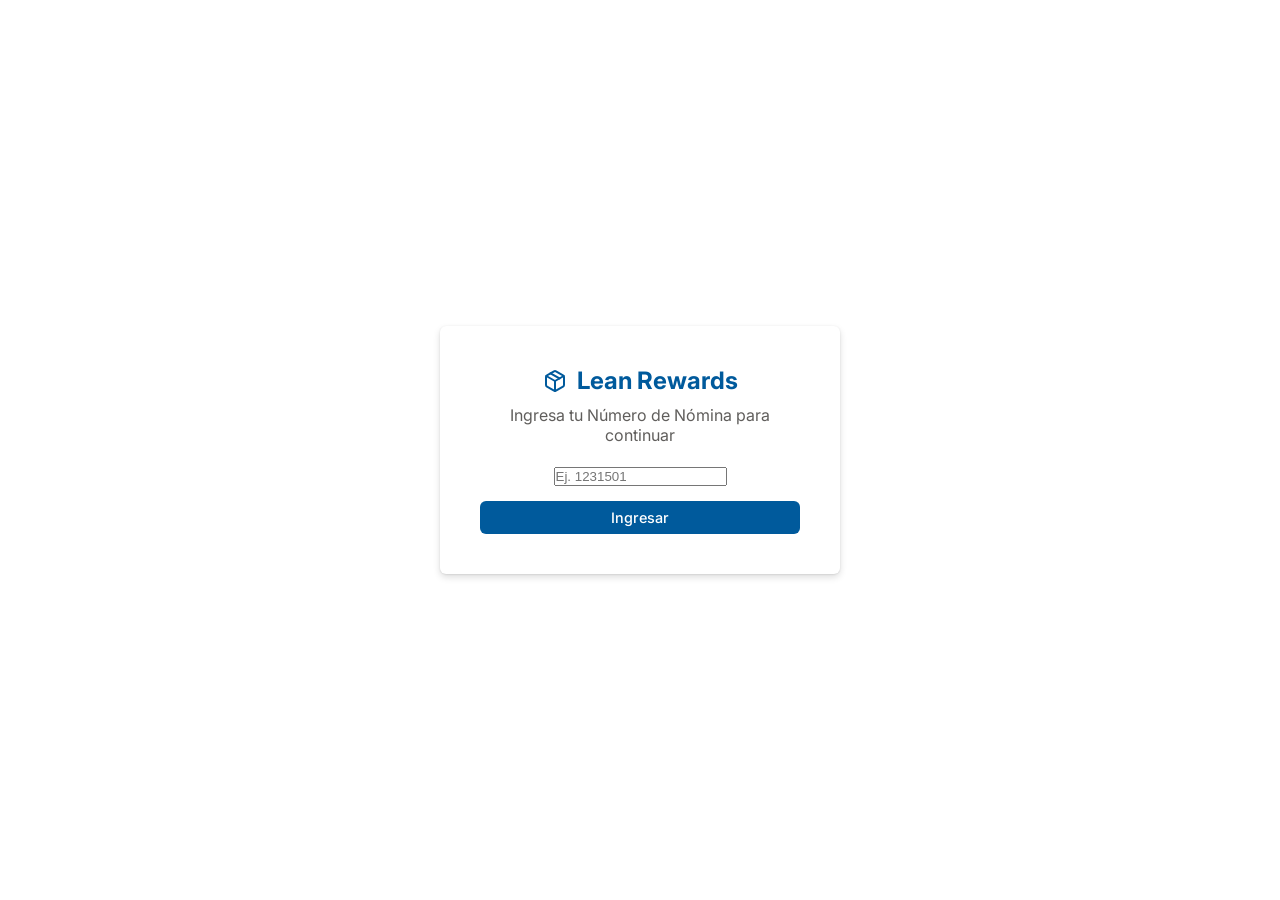
<file: index.html>
<!DOCTYPE html>
<html lang="es">
<head>
    <meta charset="UTF-8">
    <meta name="viewport" content="width=device-width, initial-scale=1.0">
    <title>Lean Rewards Inventory</title>
    <script>
        window.onerror = function(msg, url, line, col, error) {
            alert("Error en linea " + line + ": " + msg + "\n(Por favor compárteme este mensaje de error)");
        };
        window.addEventListener('unhandledrejection', function(event) {
            alert("Promesa rechazada: " + (event.reason && event.reason.message ? event.reason.message : event.reason));
        });
    </script>
    
    <!-- Fonts -->
    <link rel="preconnect" href="https://fonts.googleapis.com">
    <link rel="preconnect" href="https://fonts.gstatic.com" crossorigin>
    <link href="https://fonts.googleapis.com/css2?family=Inter:wght@400;500;600;700&display=swap" rel="stylesheet">
    
    <!-- Styles -->
    <link rel="stylesheet" href="css/main.css?v=2">
    <link rel="stylesheet" href="css/components.css?v=2">

    <!-- Dependencies (Local) -->
    <script src="lib/supabase.js?v=3"></script>
    <script src="lib/html5-qrcode.min.js?v=3"></script>
    <script src="lib/qrcode.min.js?v=3"></script>
    <script src="lib/chart.umd.min.js?v=3"></script>
    <script src="lib/lucide.min.js?v=3"></script>
    <script src="lib/xlsx.full.min.js?v=3"></script>
</head>
<body>
    <!-- Login Screen -->
    <div id="loginScreen" class="login-screen">
        <div class="login-box">
            <h2><i data-lucide="package"></i> Lean Rewards</h2>
            <p style="color: var(--text-secondary); margin-bottom: 20px;">Ingresa tu Número de Nómina para continuar</p>
            <input type="text" id="loginEmployeeId" placeholder="Ej. 1231501" class="form-control" autocomplete="off" />
            <button id="btnLogin" class="btn btn-primary" style="width: 100%; margin-top: 15px;">Ingresar</button>
            <p id="loginError" style="color: var(--danger); margin-top: 10px; font-size: 0.85rem; display: none;"></p>
        </div>
    </div>

    <div id="app" class="app-container hidden">
        
        <!-- Sidebar Navigation -->
        <aside class="sidebar">
            <div class="sidebar-header">
                <i data-lucide="package" class="logo-icon"></i>
                <h2>Lean Rewards</h2>
            </div>
            
            <div class="role-selector">
                <label>Usuario actual:</label>
                <div id="currentUserName" style="font-weight: 600; font-size: 1rem; color: var(--text-primary); margin-top: 5px;"></div>
                <input type="hidden" id="roleSelect" value="user" /> <!-- Hidden, we will update it via JS -->
                <button id="btnLogout" class="btn btn-secondary btn-sm" style="margin-top: 10px; width: 100%;"><i data-lucide="log-out"></i> Cerrar sesión</button>
            </div>

            <nav class="nav-menu">
                <button class="nav-btn active" data-target="dashboard">
                    <i data-lucide="layout-dashboard"></i> Dashboard
                </button>
                <button class="nav-btn" data-target="gallery">
                    <i data-lucide="image"></i> Galería Visual
                </button>
                <button class="nav-btn" data-target="catalog" data-admin-only="true">
                    <i data-lucide="database"></i> Catálogo
                </button>
                <button class="nav-btn" data-target="entries" data-admin-only="true">
                    <i data-lucide="arrow-down-to-line"></i> Entradas
                </button>
                <button class="nav-btn" data-target="exits">
                    <i data-lucide="arrow-up-right"></i> Salidas (Premios)
                </button>
                <button class="nav-btn" data-target="providers" data-admin-only="true">
                    <i data-lucide="truck"></i> Proveedores
                </button>
                <button class="nav-btn" data-target="restock" data-admin-only="true">
                    <i data-lucide="shopping-cart"></i> Órdenes de Compra
                </button>
                <button class="nav-btn" data-target="audit" data-admin-only="true">
                    <i data-lucide="clipboard-check"></i> Auditoría
                </button>
                <button class="nav-btn" data-target="history">
                    <i data-lucide="history"></i> Historial
                </button>
            </nav>
        </aside>

        <!-- Sidebar Overlay (Mobile) -->
        <div id="sidebarOverlay" class="sidebar-overlay"></div>

        <!-- Main Content Area -->
        <main class="main-content">
            <!-- Header for alerts -->
            <header class="top-header" id="topHeader">
                <div class="breadcrumb" style="display:flex; align-items:center; gap:10px;">
                    <button id="mobileMenuBtn" class="btn btn-secondary mobile-menu-btn" style="padding: 5px 10px;">
                        <i data-lucide="menu"></i>
                    </button>
                    <span id="currentViewTitle">Dashboard</span>
                </div>
                <div class="header-alerts" id="headerAlerts">
                    <!-- Low stock / Out of stock indicators injected here -->
                </div>
            </header>

            <!-- Views Container -->
            <div id="viewsContainer" class="views-container">
                
                <!-- View: Dashboard -->
                <section id="dashboard" class="view-section active">
                    <div class="dashboard-grid" id="dashboardContent">
                        <!-- Chart and stats injected via JS -->
                    </div>
                </section>

                <!-- View: Gallery -->
                <section id="gallery" class="view-section hidden">
                    <div class="view-header">
                        <h2>Inventario Disponible</h2>
                        <div class="filters">
                            <input type="text" id="gallerySearch" placeholder="Buscar premio..." class="input-modern">
                        </div>
                    </div>
                    <div id="galleryGrid" class="gallery-grid"></div>
                </section>

                <!-- View: Catalog -->
                <section id="catalog" class="view-section hidden">
                    <div class="view-header">
                        <h2>Catálogo de Productos</h2>
                        <div style="display:flex; gap:10px; align-items:center;">
                            <select id="catalogCategoryFilter" class="input-modern" style="padding:5px 10px; min-width:150px;">
                                <option value="ALL">Todas las categorías</option>
                                <option value="Premios Lean">Premios Lean</option>
                                <option value="Papelería">Papelería</option>
                                <option value="Tecnología">Tecnología</option>
                            </select>
                            <button id="btnImportExcel" class="btn btn-secondary">
                                <i data-lucide="file-spreadsheet"></i> Importar Excel
                            </button>
                            <input type="file" id="fileExcelImport" accept=".xlsx, .xls" style="display:none;">
                            
                            <button id="btnNewProduct" class="btn btn-primary">
                                <i data-lucide="plus"></i> Nuevo Producto
                            </button>
                        </div>
                    </div>
                    <div class="table-container">
                        <table class="modern-table">
                            <thead>
                                <tr>
                                    <th>Foto</th>
                                    <th>Producto</th>
                                    <th>Categoría</th>
                                    <th>Acciones</th>
                                </tr>
                            </thead>
                            <tbody id="catalogTableBody"></tbody>
                        </table>
                    </div>
                    
                    <div class="view-header" style="margin-top: 30px;">
                        <h2>Variantes y Códigos QR</h2>
                        <button id="btnPrintAllQRs" class="btn btn-secondary">
                            <i data-lucide="printer"></i> Imprimir Todos los QRs
                        </button>
                    </div>
                    <div class="table-container">
                        <table class="modern-table">
                            <thead>
                                <tr>
                                    <th>Producto</th>
                                    <th>Color/Variante</th>
                                    <th>Stock</th>
                                    <th>Mínimo</th>
                                    <th>Estatus</th>
                                    <th>QR</th>
                                    <th>Acciones</th>
                                </tr>
                            </thead>
                            <tbody id="variantsTableBody"></tbody>
                        </table>
                    </div>
                </section>

                <!-- History View -->
                <section id="history" class="view-section hidden">
                    <div class="view-header">
                        <h2>Historial de Entradas y Salidas</h2>
                    </div>
                    <div class="table-container">
                        <table class="modern-table">
                            <thead>
                                <tr>
                                    <th>Fecha</th>
                                    <th>Tipo</th>
                                    <th>Producto</th>
                                    <th>Color/Variante</th>
                                    <th>Usuario</th>
                                    <th>Cantidad</th>
                                    <th>Comentarios</th>
                                </tr>
                            </thead>
                            <tbody id="historyTableBody"></tbody>
                        </table>
                    </div>
                </section>

                <!-- Rewards View -->
                <!-- Providers View -->
                <section id="providers" class="view-section hidden" data-admin-only="true">
                    <div class="view-header">
                        <h2>Gestión de Proveedores</h2>
                        <button class="btn btn-primary" onclick="window.openProviderModal()">+ Nuevo Proveedor</button>
                    </div>
                    <div class="table-container">
                        <table class="modern-table">
                            <thead>
                                <tr>
                                    <th>ID</th>
                                    <th>Nombre</th>
                                    <th>Contacto</th>
                                    <th>Teléfono / Email</th>
                                    <th>Lead Time (Días)</th>
                                    <th>Acciones</th>
                                </tr>
                            </thead>
                            <tbody id="providersTableBody"></tbody>
                        </table>
                    </div>
                </section>

                <!-- Restock View -->
                <section id="restock" class="view-section hidden" data-admin-only="true">
                    <div class="view-header">
                        <h2>Planeación de Reabastecimiento</h2>
                        <button class="btn btn-success" id="btnExportRestock">
                            <i data-lucide="file-spreadsheet"></i> Exportar Órdenes (Excel)
                        </button>
                    </div>
                    <div class="table-container">
                        <table class="modern-table">
                            <thead>
                                <tr>
                                    <th>Proveedor</th>
                                    <th>Producto</th>
                                    <th>Stock Actual</th>
                                    <th>Mínimo / Máximo</th>
                                    <th>Sugerencia Compra</th>
                                    <th>Estado</th>
                                </tr>
                            </thead>
                            <tbody id="restockTableBody"></tbody>
                        </table>
                    </div>
                </section>

                <!-- View: Entries (Entradas) -->
                <section id="entries" class="view-section hidden">
                    <div class="view-header">
                        <h2>Registrar Entradas (Compras/Reposición)</h2>
                    </div>
                    <div style="display:flex; gap:10px; margin-bottom:20px;">
                        <button class="btn btn-primary" id="btnEntryManual">Registro Manual</button>
                        <button class="btn btn-secondary" id="btnEntryQR">
                            <i data-lucide="qr-code"></i> Registro por Scanner
                        </button>
                    </div>
                    <div class="card-form" id="entryFormContainer">
                        <form id="entryForm">
                            <div class="form-group">
                                <label>Producto / Variante</label>
                                <select id="entryVariantSelect" required class="input-modern"></select>
                            </div>
                            <div class="form-group">
                                <label>Cantidad Agregada</label>
                                <input type="number" id="entryQuantity" min="1" required class="input-modern">
                            </div>
                            <div class="form-group">
                                <label>Comentarios</label>
                                <input type="text" id="entryComments" placeholder="Ej. Compra OC-1234" class="input-modern">
                            </div>
                            <button type="submit" class="btn btn-primary">Registrar Entrada</button>
                        </form>
                    </div>
                </section>

                <!-- View: Exits (Salidas) -->
                <section id="exits" class="view-section hidden">
                    <div class="view-header">
                        <h2>Registrar Salida (Descontar Inventario)</h2>
                    </div>
                    <div style="display:flex; gap:10px; margin-bottom:20px;">
                        <button class="btn btn-primary" id="btnExitManual">Registro Manual</button>
                        <button class="btn btn-secondary" id="btnExitQR">
                            <i data-lucide="qr-code"></i> Registro por Scanner
                        </button>
                    </div>
                    <div class="card-form" id="exitFormContainer">
                        <form id="exitForm">
                            <div class="form-group">
                                <label>Selección Manual</label>
                                <select id="exitVariantSelect" required class="input-modern"></select>
                            </div>
                            <div class="form-group">
                                <label>Cantidad a Retirar</label>
                                <input type="number" id="exitQuantity" min="1" required class="input-modern">
                            </div>
                            <div class="form-group">
                                <label>Motivo / Ganador</label>
                                <input type="text" id="exitComments" placeholder="Ej. Premio Kaizen Mes Abril" required class="input-modern">
                            </div>
                            <button type="submit" class="btn btn-danger">Descontar Inventario</button>
                        </form>
                    </div>
                </section>

                <!-- View: QR Scan -->
                <section id="qr-scan" class="view-section hidden">
                    <div class="view-header">
                        <h2>Escáner QR</h2>
                        <button class="btn btn-secondary" id="btnBackFromQR">
                            <i data-lucide="arrow-left"></i> Regresar
                        </button>
                    </div>
                    <div class="qr-scanner-container">
                        <p style="text-align:center; margin-bottom: 20px;">Escanea el código QR de un SKU para realizar la transacción.</p>
                        <div id="qr-reader" style="width: 100%; max-width: 500px; margin: 0 auto; border-radius: 8px; overflow: hidden; border: 1px solid var(--border);"></div>
                        <div id="qr-result" class="qr-result-card hidden">
                            <!-- Injected after successful scan -->
                        </div>
                    </div>
                </section>

                <!-- View: Audit -->
                <section id="audit" class="view-section hidden">
                    <div class="view-header">
                        <h2>Auditoría de Inventario Físico</h2>
                        <button id="btnStartAudit" class="btn btn-primary">Iniciar Nueva Auditoría</button>
                    </div>
                    <div id="auditActiveArea" class="hidden">
                        <div class="audit-scanner card">
                            <p><strong>1. Escanea los códigos QR</strong></p>
                            <div id="audit-qr-reader" style="width: 100%; max-width: 400px; margin: 10px auto; border-radius: 8px; overflow: hidden;"></div>
                            
                            <hr style="margin: 20px 0; border: none; border-top: 1px solid var(--border);">
                            
                            <p><strong>2. O Selección Manual</strong></p>
                            <div class="audit-manual-entry" style="display:flex; gap:10px; align-items:center;">
                                <select id="auditVariantSelect" class="input-modern" style="flex:1;"></select>
                                <input type="number" id="auditManualQty" class="input-modern" style="width: 80px;" value="1" min="1">
                                <button id="btnAuditManualAdd" class="btn btn-secondary">Agregar</button>
                            </div>
                        </div>
                        <div class="table-container mt-20 card">
                            <h3>Conteo Físico Actual</h3>
                            <table class="modern-table">
                                <thead>
                                    <tr>
                                        <th>Variante</th>
                                        <th>Cantidad Contada</th>
                                    </tr>
                                </thead>
                                <tbody id="auditCountTableBody"></tbody>
                            </table>
                            <div style="margin-top:20px; text-align:right;">
                                <button id="btnFinishAudit" class="btn btn-success">Finalizar y Comparar</button>
                            </div>
                        </div>
                    </div>
                    <div id="auditResultsArea" class="hidden card">
                        <!-- Injected results -->
                    </div>
                </section>

                <!-- View: History -->
                <section id="history" class="view-section hidden">
                    <div class="view-header">
                        <h2>Historial y Trazabilidad</h2>
                        <button id="btnExportHistory" class="btn btn-secondary">Exportar CSV</button>
                    </div>
                    <div class="table-container">
                        <table class="modern-table">
                            <thead>
                                <tr>
                                    <th>Fecha y Hora</th>
                                    <th>Usuario</th>
                                    <th>Tipo</th>
                                    <th>Producto / Variante</th>
                                    <th>Cant.</th>
                                    <th>Comentarios</th>
                                </tr>
                            </thead>
                            <tbody id="historyTableBody"></tbody>
                        </table>
                    </div>
                </section>

            </div>
        </main>
    </div>

    <!-- Modals Container -->
    <div id="modalsContainer"></div>

    <!-- Print Area -->
    <div id="printArea" class="print-area hidden"></div>

    <!-- Toast Container -->
    <div id="toastContainer" class="toast-container"></div>

    <!-- App Scripts (Loaded Sequentially) -->
    <script src="js/database.js?v=6"></script>
    <script src="js/ui.js?v=6"></script>
    <script src="js/modules/inventory.js?v=6"></script>
    <script src="js/modules/dashboard.js?v=6"></script>
    <script src="js/modules/catalog.js?v=7"></script>
    <script src="js/modules/gallery.js?v=6"></script>
    <script src="js/modules/qr.js?v=6"></script>
    <script src="js/modules/audit.js?v=6"></script>
    <script src="js/modules/history.js?v=6"></script>
    <script src="js/modules/providers.js?v=6"></script>
    <script src="js/modules/restock.js?v=7"></script>
    <script src="js/app.js?v=6"></script>
</body>
</html>
</file>
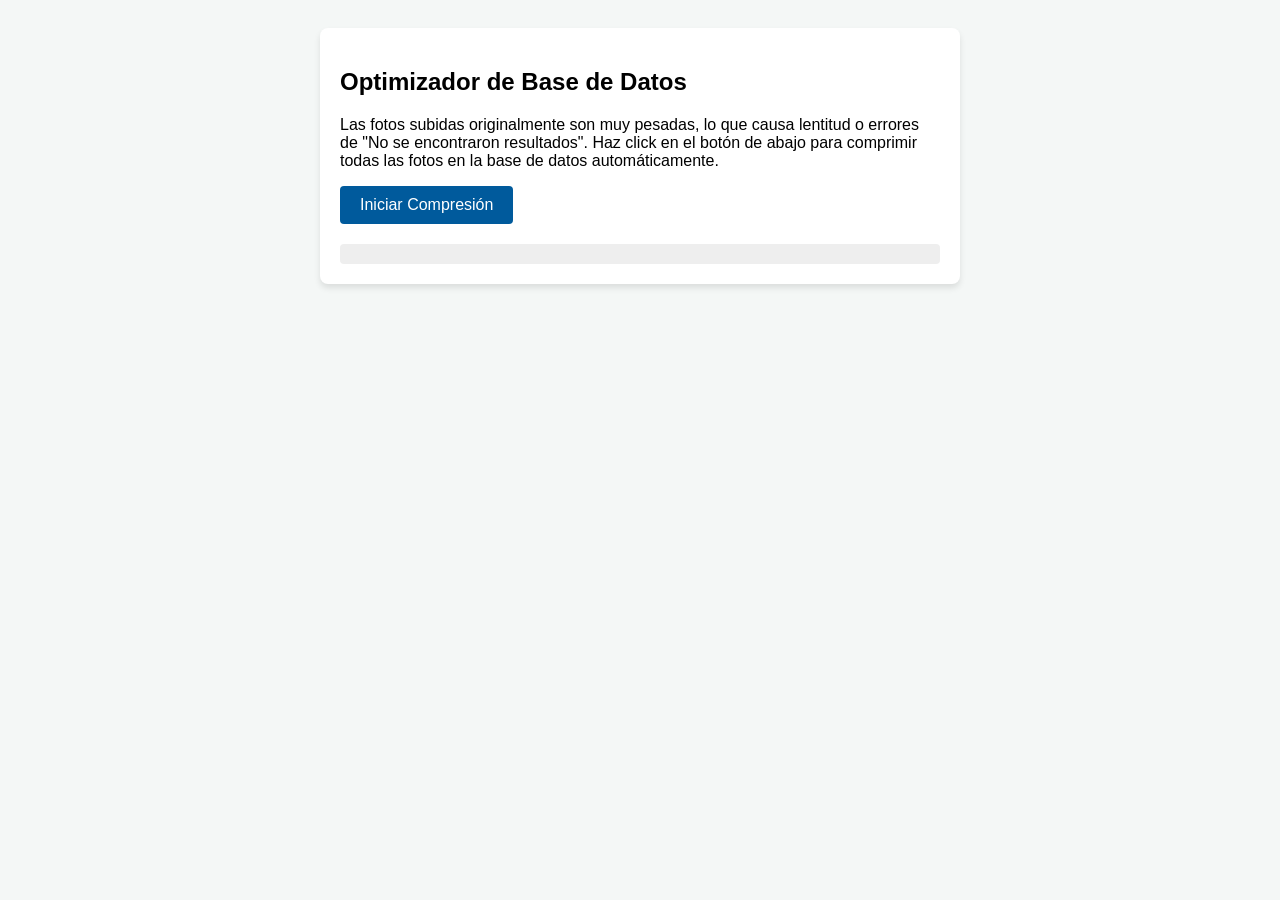
<file: compress_photos.html>
<!DOCTYPE html>
<html lang="es">
<head>
    <meta charset="UTF-8">
    <title>Compresor de Fotos</title>
    <script src="lib/supabase.js"></script>
    <style>
        body { font-family: Arial; padding: 20px; background: #f4f7f6; }
        .box { background: white; padding: 20px; border-radius: 8px; max-width: 600px; margin: auto; box-shadow: 0 4px 6px rgba(0,0,0,0.1); }
        button { padding: 10px 20px; font-size: 16px; background: #005A9C; color: white; border: none; border-radius: 4px; cursor: pointer; }
        button:hover { background: #004b80; }
        #log { margin-top: 20px; font-family: monospace; white-space: pre-wrap; background: #eee; padding: 10px; border-radius: 4px; max-height: 400px; overflow-y: auto;}
    </style>
</head>
<body>
    <div class="box">
        <h2>Optimizador de Base de Datos</h2>
        <p>Las fotos subidas originalmente son muy pesadas, lo que causa lentitud o errores de "No se encontraron resultados". Haz click en el botón de abajo para comprimir todas las fotos en la base de datos automáticamente.</p>
        <button id="btnStart">Iniciar Compresión</button>
        <div id="log"></div>
    </div>

    <script>
        function log(msg) {
            const div = document.getElementById('log');
            if(div) {
                div.innerHTML += msg + '\n';
                div.scrollTop = div.scrollHeight;
            }
        }

        window.onerror = function(msg, url, line) {
            log('Error de sistema: ' + msg + ' (Línea ' + line + ')');
            return false;
        };

        const SUPABASE_URL = 'https://eoazxjqemimzsefldfms.supabase.co';
        const SUPABASE_ANON_KEY = 'eyJhbGciOiJIUzI1NiIsInR5cCI6IkpXVCJ9.eyJpc3MiOiJzdXBhYmFzZSIsInJlZiI6ImVvYXp4anFlbWltenNlZmxkZm1zIiwicm9sZSI6ImFub24iLCJpYXQiOjE3ODYwNjY4ODcsImV4cCI6MjEwMTY0Mjg4N30.gxQsH8F9-zK_01xOt8CMquSPp59rZeaFOjuvhONGA2c';
        
        let supabase;
        try {
            if (!window.supabase) {
                log('ADVERTENCIA: La librería de Supabase no cargó. ¿Tienes internet o algún bloqueador?');
            } else {
                supabase = window.supabase.createClient(SUPABASE_URL, SUPABASE_ANON_KEY, {
                    auth: { persistSession: false, autoRefreshToken: false, detectSessionInUrl: false }
                });
                log('Sistema inicializado. Listo para comprimir.');
            }
        } catch (e) {
            log('Error al inicializar Supabase: ' + e.message);
        }

        async function compressImageBase64(base64Str) {
            return new Promise((resolve) => {
                const img = new Image();
                img.onload = () => {
                    const canvas = document.createElement('canvas');
                    const MAX_WIDTH = 400; // Even smaller for catalog view
                    const MAX_HEIGHT = 400;
                    let width = img.width;
                    let height = img.height;
                    
                    if (width <= MAX_WIDTH && height <= MAX_HEIGHT) {
                        resolve(base64Str); // Already small
                        return;
                    }

                    if (width > height) {
                        if (width > MAX_WIDTH) {
                            height *= MAX_WIDTH / width;
                            width = MAX_WIDTH;
                        }
                    } else {
                        if (height > MAX_HEIGHT) {
                            width *= MAX_HEIGHT / height;
                            height = MAX_HEIGHT;
                        }
                    }
                    
                    canvas.width = width;
                    canvas.height = height;
                    const ctx = canvas.getContext('2d');
                    ctx.drawImage(img, 0, 0, width, height);
                    resolve(canvas.toDataURL('image/jpeg', 0.6));
                };
                img.src = base64Str;
            });
        }

        document.getElementById('btnStart').addEventListener('click', async () => {
            const btn = document.getElementById('btnStart');
            btn.disabled = true;
            btn.innerText = 'Procesando...';
            log('Obteniendo IDs de variantes...');
            
            try {
                // Fetch only IDs first
                const { data: variants, error } = await supabase.from('variants').select('id');
                if (error) throw error;
                
                log(`Se encontraron ${variants.length} variantes. Iniciando compresión uno a uno...`);
                
                for (let i = 0; i < variants.length; i++) {
                    const vId = variants[i].id;
                    log(`[${i+1}/${variants.length}] Descargando variante ID: ${vId}...`);
                    
                    const { data: vData, error: fetchErr } = await supabase.from('variants').select('*').eq('id', vId).single();
                    if (fetchErr) {
                        log(`Error descargando variante ${vId}: ` + fetchErr.message);
                        continue;
                    }
                    
                    if (!vData.photo || !vData.photo.startsWith('data:image')) {
                        log(`Variante ${vId} no tiene foto o no es base64. Omitiendo.`);
                        continue;
                    }
                    
                    const originalLength = vData.photo.length;
                    if (originalLength < 100000) { // Less than ~100kb
                        log(`Variante ${vId} ya está optimizada (${Math.round(originalLength/1024)}kb). Omitiendo.`);
                        continue;
                    }
                    
                    log(`Comprimiendo variante ${vId} (Tamaño original: ${Math.round(originalLength/1024/1024 * 100)/100} MB)...`);
                    const compressedBase64 = await compressImageBase64(vData.photo);
                    const newLength = compressedBase64.length;
                    log(`Nuevo tamaño: ${Math.round(newLength/1024)} kb. Guardando...`);
                    
                    if (newLength < originalLength) {
                        const { error: updateErr } = await supabase.from('variants').update({ photo: compressedBase64 }).eq('id', vId);
                        if (updateErr) {
                            log(`Error actualizando ${vId}: ` + updateErr.message);
                        } else {
                            log(`¡Guardado exitoso!`);
                        }
                    } else {
                        log(`La imagen no se pudo reducir más. Omitiendo.`);
                    }
                }
                
                log('\n¡PROCESO COMPLETADO! Ya puedes cerrar esta ventana y recargar tu aplicación principal.');
                btn.innerText = '¡Completado!';
            } catch (err) {
                log('Error fatal: ' + err.message);
                btn.disabled = false;
                btn.innerText = 'Reintentar';
            }
        });
    </script>
</body>
</html>
</file>
<file: css/main.css>
:root {
    /* Paleta Corporativa y Lean */
    --primary: #005A9C;      /* Azul corporativo */
    --primary-hover: #00457A;
    --success: #28a745;      /* Verde Lean */
    --warning: #ffc107;      /* Amarillo */
    --danger: #dc3545;       /* Rojo faltante */
    
    /* Neutrales (Fluent Design) */
    --bg-base: #f3f2f1;      /* Fondo general */
    --bg-surface: #ffffff;   /* Fondo de tarjetas */
    --text-primary: #323130; /* Texto principal */
    --text-secondary: #605e5c;/* Texto secundario */
    --border: #edebe9;       /* Bordes sutiles */
    --border-strong: #c8c6c4;
    
    /* Layout */
    --sidebar-width: 250px;
    --header-height: 60px;
    
    /* Tipografía */
    --font-family: 'Inter', sans-serif;
    
    /* Sombras y Radios */
    --shadow-sm: 0 1.6px 3.6px 0 rgba(0,0,0,0.132), 0 0.3px 0.9px 0 rgba(0,0,0,0.108);
    --shadow-md: 0 3.2px 7.2px 0 rgba(0,0,0,0.132), 0 0.6px 1.8px 0 rgba(0,0,0,0.108);
    --radius: 6px;
}

* {
    box-sizing: border-box;
    margin: 0;
    padding: 0;
}

body {
    font-family: var(--font-family);
    background-color: var(--bg-base);
    color: var(--text-primary);
    -webkit-font-smoothing: antialiased;
}

/* App Container */
.app-container {
    display: flex;
    height: 100vh;
    overflow: hidden;
}

/* Sidebar */
.sidebar {
    width: var(--sidebar-width);
    background-color: var(--bg-surface);
    border-right: 1px solid var(--border);
    display: flex;
    flex-direction: column;
    z-index: 10;
    box-shadow: var(--shadow-sm);
}

.sidebar-header {
    height: var(--header-height);
    display: flex;
    align-items: center;
    padding: 0 20px;
    background-color: var(--primary);
    color: white;
}

.sidebar-header h2 {
    font-size: 1.1rem;
    font-weight: 600;
    margin-left: 10px;
}

.role-selector {
    padding: 15px 20px;
    border-bottom: 1px solid var(--border);
    font-size: 0.85rem;
    color: var(--text-secondary);
}

.role-selector select {
    width: 100%;
    margin-top: 5px;
    padding: 6px;
    border: 1px solid var(--border-strong);
    border-radius: 4px;
    font-family: var(--font-family);
}

.nav-menu {
    flex: 1;
    overflow-y: auto;
    padding: 10px 0;
}

.nav-btn {
    width: 100%;
    text-align: left;
    padding: 12px 20px;
    background: none;
    border: none;
    cursor: pointer;
    font-size: 0.9rem;
    font-weight: 500;
    color: var(--text-primary);
    display: flex;
    align-items: center;
    transition: background-color 0.2s, color 0.2s;
    font-family: var(--font-family);
}

.nav-btn i {
    margin-right: 12px;
    width: 20px;
    height: 20px;
    color: var(--text-secondary);
}

.nav-btn:hover {
    background-color: var(--bg-base);
}

.nav-btn.active {
    background-color: var(--primary);
    color: white;
}

.nav-btn.active i {
    color: white;
}

/* Main Content */
.main-content {
    flex: 1;
    display: flex;
    flex-direction: column;
    overflow: hidden;
}

/* Top Header */
.top-header {
    height: var(--header-height);
    background-color: var(--bg-surface);
    border-bottom: 1px solid var(--border);
    display: flex;
    align-items: center;
    justify-content: space-between;
    padding: 0 30px;
    box-shadow: var(--shadow-sm);
    z-index: 5;
}

.breadcrumb {
    font-size: 1.2rem;
    font-weight: 600;
}

.header-alerts {
    display: flex;
    gap: 15px;
}

/* Views */
.views-container {
    flex: 1;
    overflow-y: auto;
    padding: 30px;
}

.view-section {
    animation: fadeIn 0.3s ease-in-out;
}

.view-section.hidden {
    display: none;
}

.view-header {
    display: flex;
    justify-content: space-between;
    align-items: center;
    margin-bottom: 20px;
}

.view-header h2 {
    font-size: 1.5rem;
    font-weight: 600;
}

/* Utilities */
.hidden {
    display: none !important;
}

.mt-20 {
    margin-top: 20px;
}

@keyframes fadeIn {
    from { opacity: 0; transform: translateY(5px); }
    to { opacity: 1; transform: translateY(0); }
}

/* Ocultar elementos para rol Usuario */
body[data-role="user"] [data-admin-only="true"] {
    display: none !important;
}

/* Responsive Layout & Sidebar Toggle */
.mobile-menu-btn {
    display: flex;
}
.sidebar {
    transition: margin-left 0.3s ease;
}
.sidebar.collapsed {
    margin-left: -250px;
}
.sidebar-overlay {
    display: none;
    position: fixed;
    top: 0;
    left: 0;
    width: 100vw;
    height: 100vh;
    background: rgba(0,0,0,0.5);
    z-index: 1000;
    opacity: 0;
    transition: opacity 0.3s;
}

@media (max-width: 768px) {
    .sidebar {
        position: fixed;
        top: 0;
        left: -100%;
        height: 100vh;
        z-index: 1001;
        transition: left 0.3s ease;
    }
    
    .sidebar.open {
        left: 0;
    }
    
    .sidebar-overlay.open {
        display: block;
        opacity: 1;
    }
    
    .top-header {
        padding: 0 15px;
    }
    
    .view-header {
        flex-direction: column;
        align-items: flex-start;
        gap: 15px;
    }
    
    .view-header .filters, .view-header button, .view-header > div {
        width: 100%;
    }
    
    .view-header .filters input, .view-header button {
        width: 100%;
    }
}

/* Login Screen */
.login-screen {
    position: fixed;
    top: 0;
    left: 0;
    width: 100vw;
    height: 100vh;
    background: var(--bg-surface);
    display: flex;
    justify-content: center;
    align-items: center;
    z-index: 9999;
}
.login-screen.hidden {
    display: none !important;
}
.login-box {
    background: white;
    padding: 40px;
    border-radius: var(--radius);
    box-shadow: var(--shadow-md);
    width: 90%;
    max-width: 400px;
    text-align: center;
}
.login-box h2 {
    display: flex;
    align-items: center;
    justify-content: center;
    gap: 10px;
    margin-bottom: 10px;
    color: var(--primary);
}
</file>
<file: css/components.css>
/* Buttons */
.btn {
    display: inline-flex;
    align-items: center;
    justify-content: center;
    padding: 8px 16px;
    border: none;
    border-radius: var(--radius);
    font-size: 0.9rem;
    font-weight: 500;
    cursor: pointer;
    transition: background-color 0.2s;
    font-family: var(--font-family);
    gap: 8px;
}

.btn-primary {
    background-color: var(--primary);
    color: white;
}

.btn-primary:hover {
    background-color: var(--primary-hover);
}

.btn-secondary {
    background-color: white;
    color: var(--text-primary);
    border: 1px solid var(--border-strong);
}

.btn-secondary:hover {
    background-color: var(--bg-base);
}

.btn-success {
    background-color: var(--success);
    color: white;
}

.btn-danger {
    background-color: var(--danger);
    color: white;
}

/* Forms & Inputs */
.input-modern {
    width: 100%;
    padding: 10px 12px;
    border: 1px solid var(--border-strong);
    border-radius: var(--radius);
    font-family: var(--font-family);
    font-size: 0.95rem;
    outline: none;
    transition: border-color 0.2s;
}

.input-modern:focus {
    border-color: var(--primary);
}

.form-group {
    margin-bottom: 15px;
}

.form-group label {
    display: block;
    margin-bottom: 5px;
    font-weight: 500;
    font-size: 0.9rem;
}

/* Cards & Containers */
.card {
    background: var(--bg-surface);
    border-radius: var(--radius);
    box-shadow: var(--shadow-sm);
    padding: 20px;
    border: 1px solid var(--border);
}

.card-form {
    background: var(--bg-surface);
    border-radius: var(--radius);
    box-shadow: var(--shadow-sm);
    padding: 25px;
    max-width: 500px;
    margin: 0 auto;
    border: 1px solid var(--border);
}

/* Tables */
.table-container {
    background: var(--bg-surface);
    border-radius: var(--radius);
    box-shadow: var(--shadow-sm);
    overflow-x: auto;
    border: 1px solid var(--border);
}

.modern-table {
    width: 100%;
    border-collapse: collapse;
    text-align: left;
}

.modern-table th, .modern-table td {
    padding: 12px 20px;
    border-bottom: 1px solid var(--border);
}

.modern-table th {
    background-color: #faf9f8;
    font-weight: 600;
    font-size: 0.85rem;
    color: var(--text-secondary);
    text-transform: uppercase;
}

.modern-table tbody tr:hover {
    background-color: #f3f2f1;
}

.modern-table img {
    width: 40px;
    height: 40px;
    object-fit: cover;
    border-radius: 4px;
    border: 1px solid var(--border);
}

/* Gallery Grid */
.gallery-grid {
    display: grid;
    grid-template-columns: repeat(auto-fill, minmax(220px, 1fr));
    gap: 20px;
}

.gallery-card {
    background: var(--bg-surface);
    border-radius: var(--radius);
    box-shadow: var(--shadow-sm);
    overflow: hidden;
    border: 1px solid var(--border);
    transition: transform 0.2s, box-shadow 0.2s;
}

.gallery-card:hover {
    transform: translateY(-2px);
    box-shadow: var(--shadow-md);
}

.gallery-card img {
    width: 100%;
    height: 180px;
    object-fit: contain;
    background-color: #f8f9fa;
    padding: 10px;
    border-bottom: 1px solid var(--border);
}

.gallery-card-content {
    padding: 15px;
}

.gallery-card-title {
    font-weight: 600;
    font-size: 1.1rem;
    margin-bottom: 5px;
    white-space: nowrap;
    overflow: hidden;
    text-overflow: ellipsis;
}

.gallery-card-variant {
    font-size: 0.9rem;
    color: var(--text-secondary);
    margin-bottom: 10px;
}

.gallery-card-stock {
    display: flex;
    align-items: center;
    font-weight: 600;
}

.stock-indicator {
    width: 12px;
    height: 12px;
    border-radius: 50%;
    margin-right: 8px;
}

.stock-good { background-color: var(--success); }
.stock-low { background-color: var(--warning); }
.stock-out { background-color: var(--danger); }

/* Dashboard Grid */
.dashboard-grid {
    display: grid;
    grid-template-columns: repeat(4, 1fr);
    gap: 20px;
    margin-bottom: 30px;
}

.kpi-card {
    background: var(--bg-surface);
    padding: 20px;
    border-radius: var(--radius);
    box-shadow: var(--shadow-sm);
    border: 1px solid var(--border);
    display: flex;
    flex-direction: column;
}

.kpi-title {
    font-size: 0.85rem;
    color: var(--text-secondary);
    font-weight: 600;
    text-transform: uppercase;
    margin-bottom: 10px;
}

.kpi-value {
    font-size: 2rem;
    font-weight: 700;
    color: var(--primary);
}

.kpi-icon {
    align-self: flex-end;
    margin-top: -30px;
    color: var(--border-strong);
    opacity: 0.5;
}

.charts-container {
    display: grid;
    grid-template-columns: 1fr 1fr;
    gap: 20px;
    margin-top: 20px;
}

/* Modals */
.modal-overlay {
    position: fixed;
    top: 0; left: 0; right: 0; bottom: 0;
    background: rgba(0,0,0,0.5);
    display: flex;
    align-items: center;
    justify-content: center;
    z-index: 100;
    opacity: 0;
    pointer-events: none;
    transition: opacity 0.2s;
}

.modal-overlay.active {
    opacity: 1;
    pointer-events: auto;
}

.modal-content {
    background: var(--bg-surface);
    border-radius: var(--radius);
    width: 100%;
    max-width: 600px;
    max-height: 90vh;
    overflow-y: auto;
    box-shadow: var(--shadow-md);
    transform: translateY(20px);
    transition: transform 0.2s;
}

.modal-overlay.active .modal-content {
    transform: translateY(0);
}

.modal-header {
    padding: 20px;
    border-bottom: 1px solid var(--border);
    display: flex;
    justify-content: space-between;
    align-items: center;
}

.modal-header h3 {
    font-size: 1.25rem;
    font-weight: 600;
}

.btn-close {
    background: none;
    border: none;
    cursor: pointer;
    color: var(--text-secondary);
}

.modal-body {
    padding: 20px;
}

.modal-footer {
    padding: 20px;
    border-top: 1px solid var(--border);
    display: flex;
    justify-content: flex-end;
    gap: 10px;
}

/* Toasts */
.toast-container {
    position: fixed;
    bottom: 20px;
    right: 20px;
    z-index: 1000;
    display: flex;
    flex-direction: column;
    gap: 10px;
}

.toast {
    background: white;
    padding: 15px 20px;
    border-radius: var(--radius);
    box-shadow: var(--shadow-md);
    display: flex;
    align-items: center;
    gap: 12px;
    border-left: 4px solid var(--primary);
    animation: slideIn 0.3s forwards, fadeOut 0.3s forwards 3s;
}

.toast.success { border-color: var(--success); }
.toast.error { border-color: var(--danger); }
.toast.warning { border-color: var(--warning); }

@keyframes slideIn {
    from { transform: translateX(100%); opacity: 0; }
    to { transform: translateX(0); opacity: 1; }
}
@keyframes fadeOut {
    from { opacity: 1; }
    to { opacity: 0; }
}

/* Badge Alerts */
.badge {
    padding: 4px 8px;
    border-radius: 12px;
    font-size: 0.75rem;
    font-weight: 600;
    display: inline-flex;
    align-items: center;
    gap: 4px;
}

.badge-danger { background: #fde7e9; color: var(--danger); border: 1px solid #f5c2c7; }
.badge-warning { background: #fff3cd; color: #856404; border: 1px solid #ffeeba; }
.badge-success { background: #d4edda; color: #155724; border: 1px solid #c3e6cb; }

/* Print Styles */
@media print {
    body * { visibility: hidden; }
    #printArea, #printArea * { visibility: visible; }
    #printArea { position: absolute; left: 0; top: 0; width: 100%; display: flex !important; flex-wrap: wrap; gap: 20px; padding: 20px;}
    .qr-print-card {
        border: 1px dashed #ccc;
        padding: 15px;
        text-align: center;
        width: 200px;
        page-break-inside: avoid;
    }
    .qr-print-card h4 { font-size: 14px; margin: 5px 0; }
    .qr-print-card p { font-size: 12px; color: #666; margin: 0; }
    .qr-print-img { margin: 10px auto; width: 150px; height: 150px; }
}
</file>
